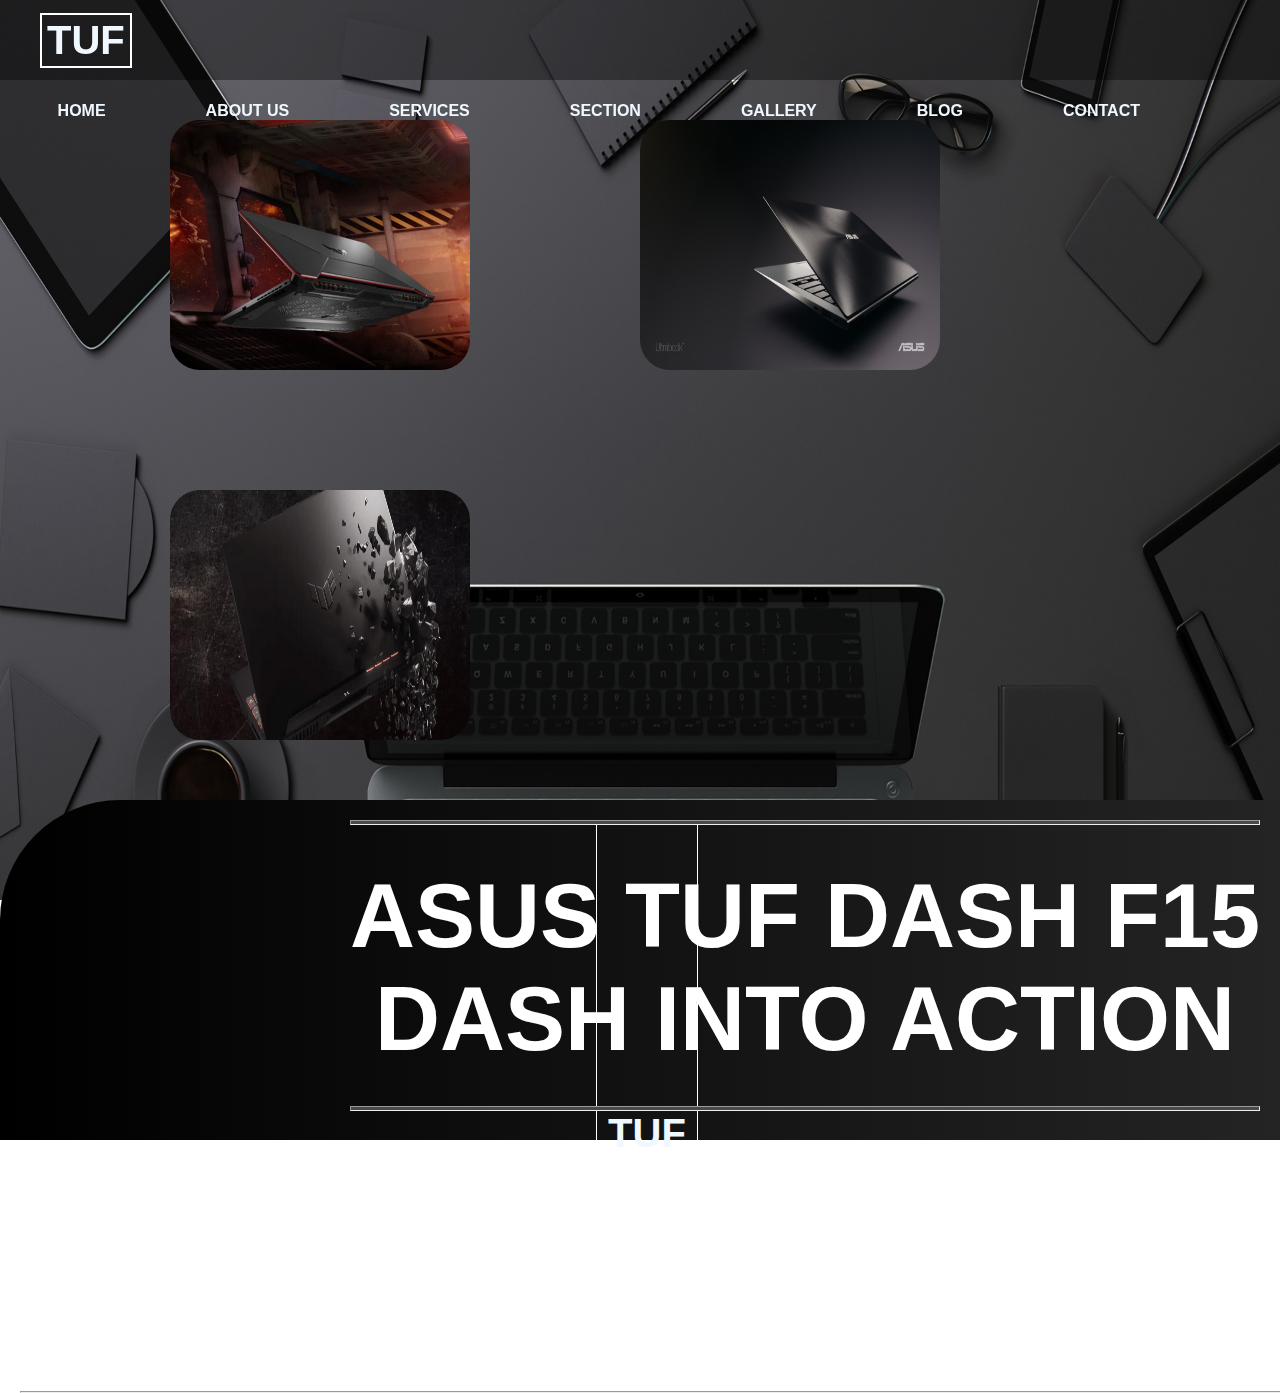
<file: index.html>
<!DOCTYPE html>
<html lang="en">
<head>
    <meta charset="UTF-8">
    <meta http-equiv="X-UA-Compatible" content="IE=edge">
    <meta name="viewport" content="width=device-width, initial-scale=1.0">
    <link href="https://i01.appmifile.com/webfile/globalimg/favicon.ico" rel="shortcut icon" type="image/x-icon">
    
    <title>ASUS</title>
</head>
<link rel="stylesheet" href="2nd.css">
<body>
    
    <div class="navbar" >
        <h3 id="logo">TUF</h3>   
        <ul>
            <li><a href="#">HOME</a></li>
            <li><a href="#">ABOUT US</a></li>
            <li><a href="#">SERVICES</a></li>
            <li><a href="#">SECTION</a></li>
            <li><a href="#">GALLERY</a></li>
            <li><a href="#">BLOG</a></li>
            <li><a href="#">CONTACT</a></li>
        </ul>
    </div>
    
    <div class="section1">
        <div class="box one"></div>
        <div class="box two"></div>
        <div class="box three"></div>
        
        <div class="quote">
            
            <h1><hr class="line"> ASUS TUF DASH F15</h1>
            
            <h1>DASH INTO ACTION <hr class="line2"></h1>

        </div>
        
    </div>
    <footer>
        
        <h3 class="tuf">TUF</h3>
      
        <div class="sec1">
        <ul >
            <li><b class="head">About Us</b></li>
            <li><a href="#">About ASUS</a></li>
            <li><a href="#">Our History</a></li>
            <li><a href="#">Cloud</a></li>
            <li><a href="#">News</a></li>
        </ul>
    </div>
        <div class="sec2">
        <ul >
            <li><b class="head">Support</b></li>
            <li><a href="#">Check Repair Status</a></li>
            <li><a href="#">My ASUS</a></li>
            <li><a href="#">Product Registration</a></li>
            <li><a href="#">Find Service Location</a></li>
        </ul>
    </div>
    <div class="sec3">
        <ul >
            <li><b class="head">Display</b></li>
            <li><a href="#">Monitor</a></li>
            <li><a href="#">Projectors</a></li>
            <li><a href="#">Gaming Tower</a></li>
        </ul>
    </div>
    <div class="sec4">
        <ul >
            <li><b class="head">Learn More</b></li>
            <li><a href="#">Asus Design Center</a></li>
            <li><a href="#">ASUS Pro</a></li>
            <li><a href="#">Automotive Solutions</a></li>
            <li><a href="#">AVC Licensing Notice</a></li>
        </ul>
    </div>
    <hr>
    </footer>

</body>
</html>
</file>
<file: 2nd.css>
*{
    margin: 0;
    padding: 0;
    font-family: Arial;
}
.navbar{
    width: 100%;
    height: 80px;
    background-color: rgba(0, 0, 0, 0.377);  
    position: fixed; 
}
#logo{
    color: aliceblue;
    border:2px solid white;
    /* text-align: center; */
    float: left;
    font-size: 40px;
    margin-top: 13px;
    margin-left: 40px;
    padding: 3px 5px;
}
body{
    background-image: url('./images/blckbg.jpg');
    background-attachment: fixed;
    background-size: 100% 100%;
    background-repeat: no-repeat;
    height: 100vh;
}
.navbar ul li a{
    /* display: flex; */
    
    padding: 10px 50px;
    text-decoration: none;
    color: aliceblue;
    line-height: 85px;
    font-weight: bold;
    
    
    
}
.navbar ul{
    list-style-type: none;
    /* margin-right: 180px; */
    float: right;
    display: flex;
    margin-right: 90px;
    
}
.navbar ul a:hover{
    background-color: black;
    border-radius: 6px;    
}
.section1{
    width: 100%;
    height: 800px;
    text-align: center;
    /* display: flex; */
    
    /* background-color: brown; */

}

/* .quote h1{
    position: absolute;
    top: 500px;
    margin-right: 600px;
    width: 100px;
    color: #fff;
    font-size: 80px;
    margin-left: 5;
    text-align: center;
    
    
} */

.box{
    height: 250px;
    width: 300px;
    background-color: rgba(38, 0, 255, 0.568);
    /* margin-left: 10px; */
    margin-top: 120px;
    margin-left: 170px;
    background-repeat: no-repeat;
    background-size: 100% 100%;
    border-radius: 30px;
    float: left;
    /* background-image: url('/31bGdREleFL._SX300_SY300_QL70_FMwebp_.webp'); */
}
.quote{
    float: left;
    color: #fff;
    margin-top: 45px;
    font-size: 45px;
    margin-left: 350px;
    font-family: Arial, Helvetica, sans-serif;
    
}
.quote h1:hover{
    cursor: pointer;
    transform: scale(105%);
    text-shadow: 5px 2px #db3e00;
}
.one{
background-image: url('./images/grape2.jpg');
}
.two{
background-image: url('./images/grape3.jpg');
}
.three{
background-image: url('./images/grape4.jpg');
}
.box:hover{
transform: scale(102%);
box-shadow: 3px 5px 25px -2px #000000;
}
footer{
    width: 100%;
    height: 300px;
    background: linear-gradient(to right,#000000,#252525);
    padding: 20px;
    color: #fff;
    border-top-left-radius: 120px;
    /* font-size: 5px; */
}
/* footer .tuf{
    border: 1px solid white;
    width: 70px;
    align-items: center;
} */

.tuf{
    color: aliceblue;
    
    /* text-align: center; */
    /* float: left; */
    border: 1px solid white;
    /* text-align: center; */
    font-size: 40px;
    margin-top: 3px;
    /* margin-left: 130px; */
    padding: 3px 5px;
    width: 90px;
    text-align: center;
    margin-bottom: 20px;
    margin-left: 45%;
    /* margin-right: 50%; */
    /* float: right; */
    

}
/* .row{ */
    /* width: 100%; */
    /* display: flex;
    flex-wrap: wrap;
    align-items: flex-start;
    justify-content: space-between; */
    /* border: 1px solid white; */
/* } */
/* .row h3{
    margin-left: 140px;
} */
/* .col1{
    flex-basis: 25%;
    padding: 10px;
    float: left;
    width: 25%;
} */

/* p{
    margin-top: 123px;
    width:100%;
    float: left;
} */
/* .col2{
    float: left;
} */
.line{
    margin-bottom: 40px;
    height: 3px;
    background-color: #494949;
}
.line2{
    height: 3px;
    background-color: #494949;
}



.sec1{
    float: left;
    width: 25%;
    margin-left: 100px;
}
.sec2{
    float: left;
    width: 25%;
}
.sec3{
    width: 25%;
    float: left;

}
.head{
font-size: 20px;
}
footer ul li {
    text-decoration: none;
    list-style-type: none;
    line-height: 35px;
}
a{
    text-decoration: none;
    color: #fff;
    
}
footer ul li a:hover{
    padding: 5px;
    border-radius: 8px;
    background: rgb(46, 46, 46);
}
hr{
    margin-top: 35px;
}

/* .sec4{
    width: 25%;
    float: left;
} */
</file>
